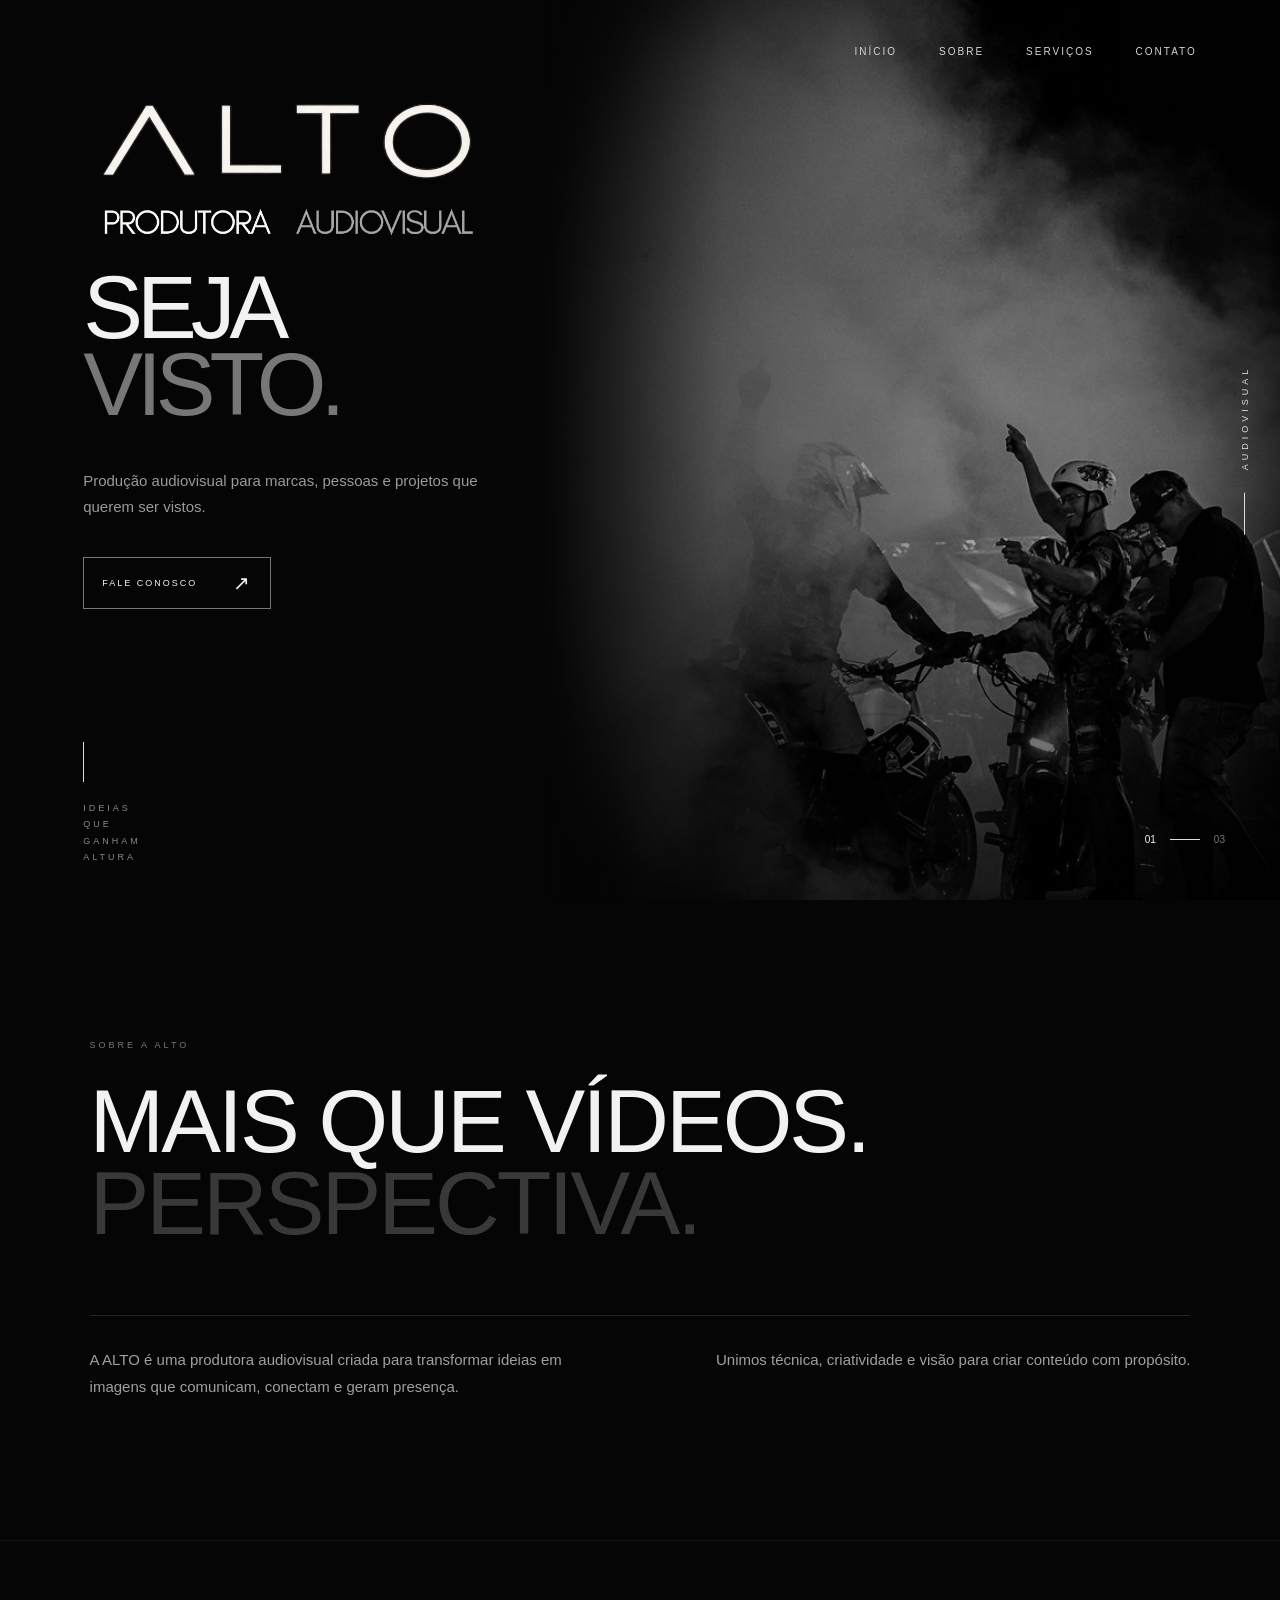
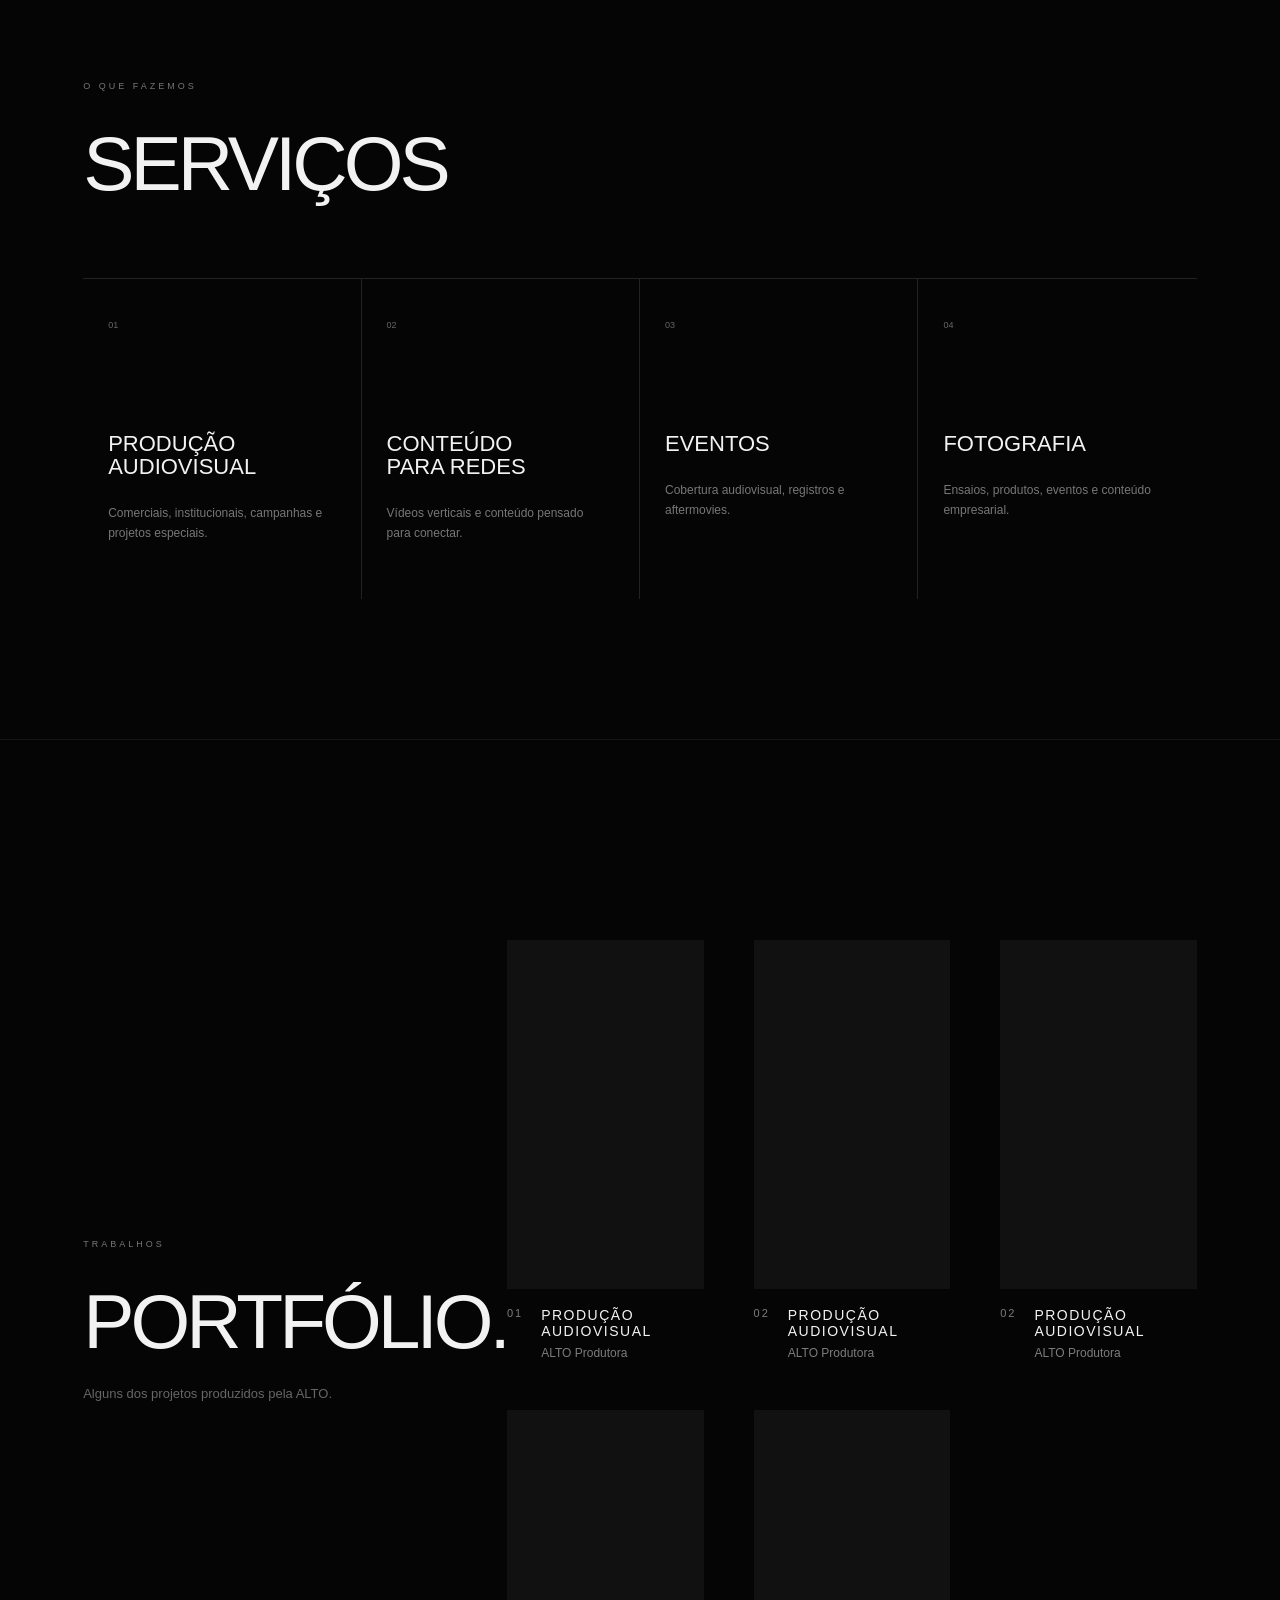
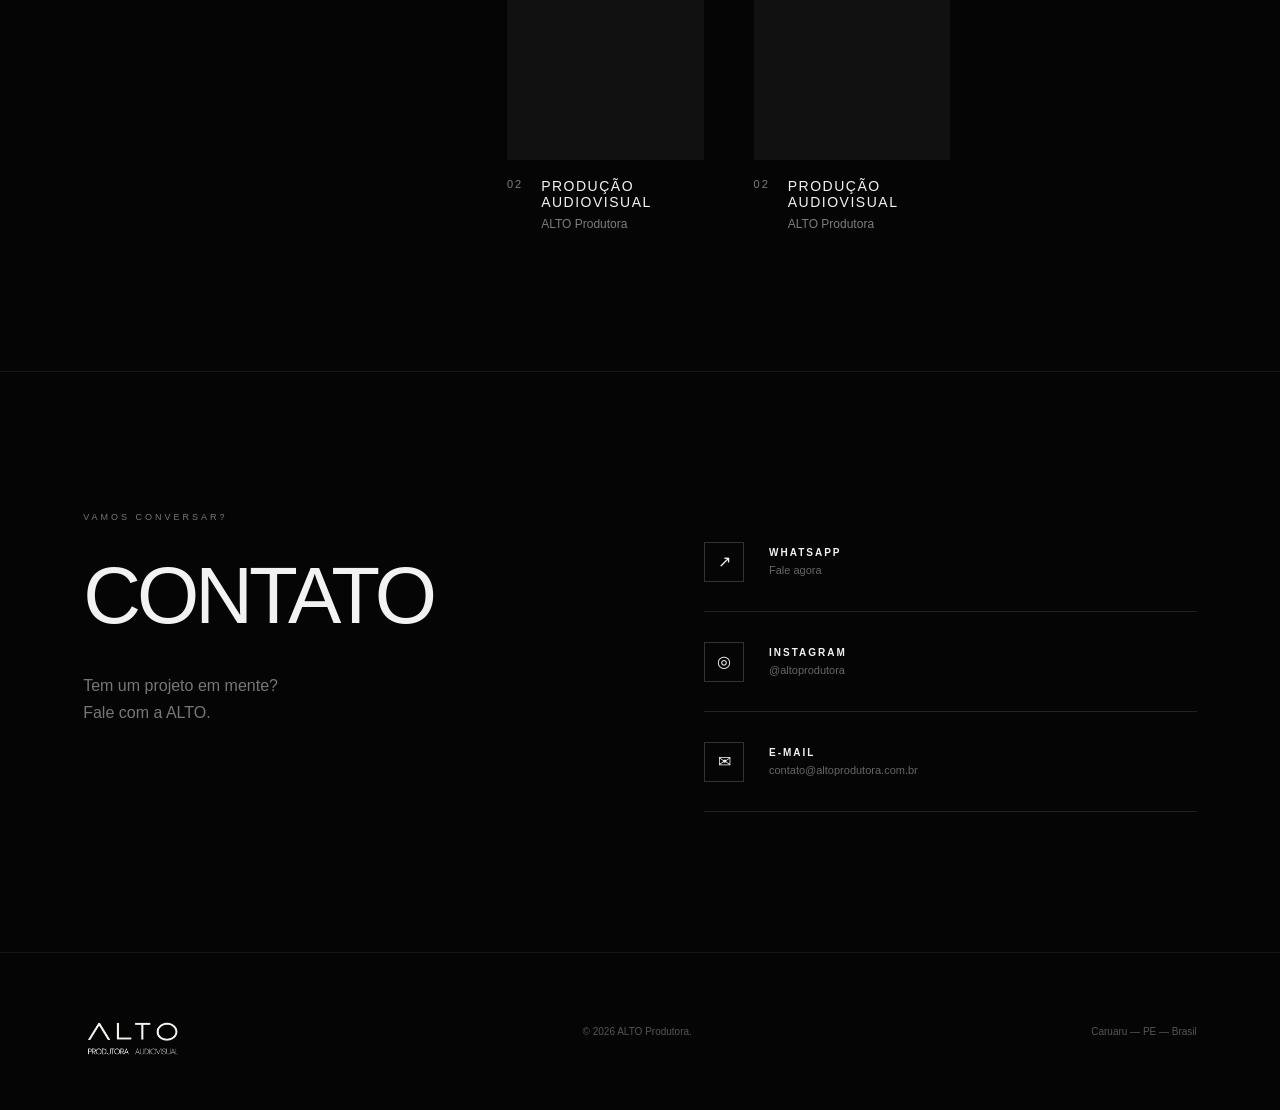
<file: index.html>
<!DOCTYPE html>
<html lang="pt-BR">

<head>
    <meta charset="UTF-8">

    <meta name="viewport" content="width=device-width, initial-scale=1.0">

    <meta
        name="description"
        content="ALTO Produtora — produção audiovisual para marcas, pessoas e projetos."
    >

    <title>ALTO — Produtora Audiovisual</title>

    <link
        rel="icon"
        type="image/png"
        href="assets/logo-alto.png"
    >

    <link rel="stylesheet" href="style.css">
</head>


<body>


<!-- =========================
     HEADER
========================= -->

<header class="header">

    <a
        href="#inicio"
        class="brand"
        aria-label="ALTO - início"
    >

        <img
            src="assets/logo-alto.png"
            alt="ALTO Produtora Audiovisual"
        >

    </a>


    <nav class="nav">

        <a href="#inicio">
            INÍCIO
        </a>

        <a href="#sobre">
            SOBRE
        </a>

        <a href="#servicos">
            SERVIÇOS
        </a>

        <a href="#contato">
            CONTATO
        </a>

    </nav>

</header>



<main>


<!-- =========================
     HERO
========================= -->

<section
    class="hero"
    id="inicio"
>


    <!-- CONTEÚDO ESQUERDO -->

    <div class="hero-content reveal">

    <br><br><br>

        <h1>

            SEJA

            <br>

            <span>VISTO.</span>

        </h1>


        <p class="hero-description">

            Produção audiovisual para marcas,
            pessoas e projetos que querem ser vistos.

        </p>


        <a
            href="#contato"
            class="button"
        >

            FALE CONOSCO

            <span>
                ↗
            </span>

        </a>


        <div class="hero-signature">

            <span class="signature-line"></span>

            <span>
                IDEIAS
                <br>
                QUE
                <br>
                GANHAM
                <br>
                ALTURA
            </span>

        </div>


    </div>



    <!-- =========================
         IMAGEM
    ========================= -->

    <div class="hero-image">


        <img
            src="assets/hero.jpg"
            alt="Produção audiovisual"
        >


        <!-- Degradê sobre a imagem -->

        <div class="hero-image-overlay"></div>


        <!-- Informação decorativa -->

        <div class="hero-image-label">

            <span>
                AUDIOVISUAL
            </span>

            <i></i>

        </div>


        <div class="hero-pagination">

            <strong>
                01
            </strong>

            <span></span>

            <small>
                03
            </small>

        </div>


    </div>


</section>



<!-- =========================
     SOBRE
========================= -->

<section
    class="about section"
    id="sobre"
>

    <div class="about-content reveal">

        <p class="eyebrow">
            SOBRE A ALTO
        </p>


        <h2>

            MAIS QUE VÍDEOS.

            <br>

            <span>PERSPECTIVA.</span>

        </h2>


        <div class="about-text">

            <p>

                A ALTO é uma produtora audiovisual
                criada para transformar ideias em
                imagens que comunicam, conectam
                e geram presença.

            </p>


            <p>

                Unimos técnica, criatividade e visão
                para criar conteúdo com propósito.

            </p>

        </div>


    </div>

</section>



<!-- =========================
     SERVIÇOS
========================= -->

<section
    class="services section"
    id="servicos"
>


    <div class="section-heading reveal">


        <p class="eyebrow">
            O QUE FAZEMOS
        </p>


        <h2>
            SERVIÇOS
        </h2>


    </div>



    <div class="service-grid">


        <article class="service reveal">

            <span class="service-number">
                01
            </span>

            <h3>

                PRODUÇÃO

                <br>

                AUDIOVISUAL

            </h3>

            <p>

                Comerciais, institucionais,
                campanhas e projetos especiais.

            </p>

        </article>



        <article class="service reveal">

            <span class="service-number">
                02
            </span>

            <h3>

                CONTEÚDO

                <br>

                PARA REDES

            </h3>

            <p>

                Vídeos verticais e conteúdo
                pensado para conectar.

            </p>

        </article>



        <article class="service reveal">

            <span class="service-number">
                03
            </span>

            <h3>
                EVENTOS
            </h3>

            <p>

                Cobertura audiovisual,
                registros e aftermovies.

            </p>

        </article>



        <article class="service reveal">

            <span class="service-number">
                04
            </span>

            <h3>
                FOTOGRAFIA
            </h3>

            <p>

                Ensaios, produtos, eventos
                e conteúdo empresarial.

            </p>

        </article>


    </div>


</section>



<!-- =========================
     PORTFÓLIO
========================= -->

<section class="portfolio section" id="portfolio">

    <div class="section-heading reveal">

        <p class="eyebrow">
            TRABALHOS
        </p>

        <h2>
            PORTFÓLIO.
        </h2>

        <p class="section-note">
            Alguns dos projetos produzidos pela ALTO.
        </p>

    </div>


    <div class="portfolio-grid">


        <!-- =========================
             PROJETO 01
        ========================== -->

        <article class="portfolio-item reveal">

            <div class="portfolio-video">

                <iframe
                    src="https://www.youtube.com/embed/ox7_PlOyh8o"
                    title="ALTO Produtora — Portfólio 01"
                    frameborder="0"
                    allow="accelerometer; autoplay; clipboard-write; encrypted-media; gyroscope; picture-in-picture; web-share"
                    allowfullscreen>
                </iframe>

            </div>


            <div class="portfolio-info">

                <span>
                    01
                </span>

                <div>

                    <h3>
                        PRODUÇÃO AUDIOVISUAL
                    </h3>

                    <p>
                        ALTO Produtora
                    </p>

                </div>

            </div>

        </article>



        <!-- =========================
             PROJETO 02
        ========================== -->

        <article class="portfolio-item reveal">

            <div class="portfolio-video">

                <iframe
                    src="https://www.youtube.com/embed/iCj7xGcppM0"
                    title="ALTO Produtora — Portfólio 02"
                    frameborder="0"
                    allow="accelerometer; autoplay; clipboard-write; encrypted-media; gyroscope; picture-in-picture; web-share"
                    allowfullscreen>
                </iframe>

            </div>


            <div class="portfolio-info">

                <span>
                    02
                </span>

                <div>

                    <h3>
                        PRODUÇÃO AUDIOVISUAL
                    </h3>

                    <p>
                        ALTO Produtora
                    </p>

                </div>

            </div>

        </article>

         <!-- =========================
             PROJETO 03
        ========================== -->

        <article class="portfolio-item reveal">

            <div class="portfolio-video">

                <iframe
                    src="https://www.youtube.com/embed/z06TF8D8z3w"
                    title="ALTO Produtora — Portfólio 03"
                    frameborder="0"
                    allow="accelerometer; autoplay; clipboard-write; encrypted-media; gyroscope; picture-in-picture; web-share"
                    allowfullscreen>
                </iframe>

            </div>


            <div class="portfolio-info">

                <span>
                    02
                </span>

                <div>

                    <h3>
                        PRODUÇÃO AUDIOVISUAL
                    </h3>

                    <p>
                        ALTO Produtora
                    </p>

                </div>

            </div>

        </article>

         <!-- =========================
             PROJETO 04
        ========================== -->

        <article class="portfolio-item reveal">

            <div class="portfolio-video">

                <iframe
                    src="https://www.youtube.com/embed/xaScgu9QQAQ"
                    title="ALTO Produtora — Portfólio 03"
                    frameborder="0"
                    allow="accelerometer; autoplay; clipboard-write; encrypted-media; gyroscope; picture-in-picture; web-share"
                    allowfullscreen>
                </iframe>

            </div>


            <div class="portfolio-info">

                <span>
                    02
                </span>

                <div>

                    <h3>
                        PRODUÇÃO AUDIOVISUAL
                    </h3>

                    <p>
                        ALTO Produtora
                    </p>

                </div>

            </div>

        </article>

                 <!-- =========================
             PROJETO 05
        ========================== -->

        <article class="portfolio-item reveal">

            <div class="portfolio-video">

                <iframe
                    src="https://www.youtube.com/embed/bLhPPqvz5hE"
                    title="ALTO Produtora — Portfólio 03"
                    frameborder="0"
                    allow="accelerometer; autoplay; clipboard-write; encrypted-media; gyroscope; picture-in-picture; web-share"
                    allowfullscreen>
                </iframe>

            </div>


            <div class="portfolio-info">

                <span>
                    02
                </span>

                <div>

                    <h3>
                        PRODUÇÃO AUDIOVISUAL
                    </h3>

                    <p>
                        ALTO Produtora
                    </p>

                </div>

            </div>

        </article>



    </div>

</section>



<!-- =========================
     CONTATO
========================= -->

<section
    class="contact section"
    id="contato"
>


    <div class="contact-content reveal">


        <p class="eyebrow">
            VAMOS CONVERSAR?
        </p>


        <h2>
            CONTATO
        </h2>


        <p>

            Tem um projeto em mente?

            <br>

            Fale com a ALTO.

        </p>


    </div>



    <div class="contact-links reveal">


        <a
            href="/whatsapp"
            class="contact-link"
        >

            <span class="contact-icon">
                ↗
            </span>

            <span>

                <strong>
                    WHATSAPP
                </strong>

                <small>
                    Fale agora
                </small>

            </span>

        </a>



        <a
            href="https://instagram.com/altoprodutora"
            target="_blank"
            rel="noopener"
            class="contact-link"
        >

            <span class="contact-icon">
                ◎
            </span>

            <span>

                <strong>
                    INSTAGRAM
                </strong>

                <small>
                    @altoprodutora
                </small>

            </span>

        </a>



        <a
            href="mailto:contato@altoprodutora.com.br"
            class="contact-link"
        >

            <span class="contact-icon">
                ✉
            </span>

            <span>

                <strong>
                    E-MAIL
                </strong>

                <small>
                    contato@altoprodutora.com.br
                </small>

            </span>

        </a>


    </div>


</section>


</main>



<!-- =========================
     FOOTER
========================= -->

<footer class="footer">


    <img
        src="assets/logo-alto.png"
        alt="ALTO"
    >


    <p>
        © 2026 ALTO Produtora.
    </p>


    <p>
        Caruaru — PE — Brasil
    </p>


</footer>



<script src="script.js"></script>


</body>

</html>
</file>
<file: style.css>
/* ========================================
   RESET
======================================== */

* {
    margin: 0;
    padding: 0;
    box-sizing: border-box;
}


html {
    scroll-behavior: smooth;
}


body {
    background: #050505;
    color: #f2f2f2;

    font-family:
        Arial,
        Helvetica,
        sans-serif;

    overflow-x: hidden;
}


a {
    color: inherit;
    text-decoration: none;
}


/* ========================================
   HEADER
======================================== */

.header {

    width: 100%;

    padding:
        24px
        6.5vw
        0;

    display: flex;

    justify-content: space-between;

    align-items: flex-start;

    position: absolute;

    top: 0;
    left: 0;

    z-index: 20;

}


/* LOGO */

.brand {

    display: block;

    width: 410px;

}


.brand img {

    width: 100%;

    height: auto;

    display: block;

}


/* NAVEGAÇÃO */

.nav {

    display: flex;

    gap: 42px;

    padding-top: 22px;

}


.nav a {

    font-size: 10px;

    letter-spacing: 2px;

    color: #d6d6d6;

    transition:
        opacity .3s ease;

}


.nav a:hover {

    opacity: .5;

}


/* ========================================
   HERO
======================================== */

.hero {

    min-height: 100vh;

    width: 100%;

    display: grid;

    grid-template-columns:
        42%
        58%;

    position: relative;

    overflow: hidden;

}


/* ========================================
   HERO — LADO ESQUERDO
======================================== */

.hero-content {

    position: relative;

    z-index: 5;

    padding:

        215px

        0

        80px

        6.5vw;

    display: flex;

    flex-direction: column;

    align-items: flex-start;

}


/* PRODUTORA AUDIOVISUAL */

.hero-brand-description {

    display: flex;

    gap: 28px;

    margin-bottom: 92px;

}


.hero-brand-description span {

    font-size: 28px;

    font-weight: 300;

    letter-spacing: -1.5px;

}


.hero-brand-description span:last-child {

    color: #777;

}


/* TÍTULO */

.hero h1 {

    font-size: clamp(
        70px,
        7vw,
        112px
    );

    line-height: .86;

    font-weight: 300;

    letter-spacing: -6px;

    margin-bottom: 45px;

}


.hero h1 span {

    color: #777;

}


/* TEXTO */

.hero-description {

    max-width: 440px;

    font-size: 15px;

    line-height: 1.7;

    color: #9a9a9a;

    margin-bottom: 38px;

}


/* ========================================
   BOTÃO
======================================== */

.button {

    width: 188px;

    height: 52px;

    border:

        1px solid

        rgba(
            255,
            255,
            255,
            .45
        );

    display: flex;

    align-items: center;

    justify-content: space-between;

    padding: 0 18px;

    font-size: 9px;

    letter-spacing: 2px;

    transition:

        background .3s ease,

        color .3s ease;

}


.button span {

    font-size: 20px;

}


.button:hover {

    background: #f2f2f2;

    color: #050505;

}


/* ========================================
   ASSINATURA
======================================== */

.hero-signature {

    position: absolute;

    bottom: 35px;

    left: 6.5vw;

    display: flex;

    flex-direction: column;

    gap: 18px;

}


.signature-line {

    width: 1px;

    height: 40px;

    background: #ddd;

}


.hero-signature span:last-child {

    font-size: 9px;

    line-height: 1.8;

    letter-spacing: 3px;

    color: #888;

}


/* ========================================
   IMAGEM DO HERO
======================================== */

.hero-image {

    position: relative;

    height: 100vh;

    overflow: hidden;

}


/* FOTO */

.hero-image img {

    width: 100%;

    height: 100%;

    display: block;

    object-fit: cover;

    object-position: center;

    filter:

        grayscale(100%)

        contrast(1.05)

        brightness(.72);

    transform: scale(1.02);

}


/* ========================================
   DEGRADÊ SOBRE A FOTO
======================================== */

.hero-image-overlay {

    position: absolute;

    inset: 0;

    pointer-events: none;

    background:

        linear-gradient(
            90deg,
            #050505 0%,
            rgba(5,5,5,.82) 5%,
            rgba(5,5,5,.30) 25%,
            rgba(5,5,5,.05) 60%,
            rgba(5,5,5,.18) 100%
        ),

        linear-gradient(
            0deg,
            rgba(0,0,0,.55),
            transparent 45%
        );

}


/* ========================================
   TEXTO LATERAL DA FOTO
======================================== */

.hero-image-label {

    position: absolute;

    right: 30px;

    top: 50%;

    transform:
        translateY(-50%);

    display: flex;

    flex-direction: column;

    align-items: center;

    gap: 22px;

}


.hero-image-label span {

    writing-mode:
        vertical-rl;

    transform:
        rotate(180deg);

    font-size: 9px;

    letter-spacing: 4px;

    color: #ddd;

}


.hero-image-label i {

    display: block;

    width: 1px;

    height: 42px;

    background: #ddd;

}


/* ========================================
   PAGINAÇÃO
======================================== */

.hero-pagination {

    position: absolute;

    right: 55px;

    bottom: 55px;

    display: flex;

    align-items: center;

    gap: 14px;

}


.hero-pagination strong {

    font-size: 10px;

    font-weight: 400;

}


.hero-pagination small {

    font-size: 10px;

    color: #777;

}


.hero-pagination span {

    width: 30px;

    height: 1px;

    background: #ddd;

}


/* ========================================
   SEÇÕES
======================================== */

.section {

    padding:
        140px
        6.5vw;

}


/* ========================================
   EYEBROW
======================================== */

.eyebrow {

    font-size: 9px;

    letter-spacing: 3px;

    color: #777;

    margin-bottom: 28px;

}


/* ========================================
   SOBRE
======================================== */

.about {

    display: grid;

    grid-template-columns:
        1fr
        1fr;

    gap: 9vw;

    align-items: center;

}


.about-image {

    height: 550px;

}


.about-placeholder {

    width: 100%;

    height: 100%;

    background: #0b0b0b;

    border:
        1px solid
        #1c1c1c;

    display: flex;

    flex-direction: column;

    align-items: center;

    justify-content: center;

}


.about-placeholder span {

    font-size: 80px;

    font-weight: 200;

    letter-spacing: 10px;

    color: #171717;

}


.about-placeholder small {

    margin-top: 20px;

    font-size: 8px;

    letter-spacing: 3px;

    color: #444;

}


.about-content h2 {

    font-size: clamp(
        45px,
        5vw,
        78px
    );

    line-height: .95;

    font-weight: 300;

    letter-spacing: -3px;

    margin-bottom: 45px;

}


.about-content h2 span {

    color: #777;

}


.about-content > p:not(.eyebrow) {

    max-width: 530px;

    font-size: 15px;

    line-height: 1.8;

    color: #888;

    margin-bottom: 22px;

}


/* ========================================
   SERVIÇOS
======================================== */

.services {

    border-top:
        1px solid
        #151515;

}


.section-heading {

    margin-bottom: 70px;

}


.section-heading h2 {

    font-size: clamp(
        50px,
        6vw,
        90px
    );

    font-weight: 300;

    letter-spacing: -4px;

}


.service-grid {

    display: grid;

    grid-template-columns:
        repeat(4, 1fr);

    border-top:
        1px solid
        #222;

}


.service {

    min-height: 320px;

    padding:
        35px
        25px;

    border-right:
        1px solid
        #222;

    position: relative;

}


.service:last-child {

    border-right: none;

}


.service-number {

    font-size: 9px;

    color: #666;

}


.service h3 {

    font-size: 22px;

    line-height: 1.05;

    font-weight: 300;

    margin-top: 100px;

}


.service p {

    max-width: 220px;

    font-size: 12px;

    line-height: 1.7;

    color: #777;

    margin-top: 25px;

}


/* ========================================
   PORTFÓLIO
======================================== */

.portfolio {

    min-height: 500px;

    display: flex;

    align-items: center;

    border-top:
        1px solid
        #151515;

}


.section-note {

    margin-top: 20px;

    color: #666;

    font-size: 13px;

}


/* ========================================
   CONTATO
======================================== */

.contact {

    display: grid;

    grid-template-columns:
        1fr
        1fr;

    gap: 10vw;

    border-top:
        1px solid
        #151515;

}


.contact-content h2 {

    font-size: 80px;

    font-weight: 300;

    letter-spacing: -4px;

}


.contact-content > p:last-child {

    margin-top: 30px;

    color: #777;

    line-height: 1.7;

}


.contact-links {

    display: flex;

    flex-direction: column;

}


.contact-link {

    min-height: 100px;

    border-bottom:
        1px solid
        #222;

    display: flex;

    align-items: center;

    gap: 25px;

    transition:
        padding .3s ease;

}


.contact-link:hover {

    padding-left: 15px;

}


.contact-icon {

    width: 40px;

    height: 40px;

    border:
        1px solid
        #333;

    display: flex;

    align-items: center;

    justify-content: center;

}


.contact-link strong {

    display: block;

    font-size: 10px;

    letter-spacing: 2px;

}


.contact-link small {

    display: block;

    color: #666;

    font-size: 11px;

    margin-top: 6px;

}


/* ========================================
   FOOTER
======================================== */

.footer {

    padding:
        50px 6.5vw;

    border-top:
        1px solid
        #151515;

    display: flex;

    align-items: center;

    justify-content: space-between;

    color: #555;

    font-size: 10px;

}


.footer img {

    width: 100px;

    height: auto;

}


/* ========================================
   ANIMAÇÃO
======================================== */

.reveal {

    opacity: 0;

    transform:
        translateY(30px);

    transition:

        opacity .8s ease,

        transform .8s ease;

}


.reveal.visible {

    opacity: 1;

    transform:
        translateY(0);

}


/* ========================================
   RESPONSIVO
======================================== */

@media (max-width: 900px) {


    .header {

        padding:
            20px
            5vw;

    }


    .brand {

        width: 220px;

    }


    .nav {

        gap: 18px;

    }


    .nav a {

        font-size: 8px;

    }


    .hero {

        grid-template-columns:
            1fr;

    }


    .hero-content {

        padding:
            170px
            5vw
            70px;

        min-height:
            100vh;

        justify-content:
            center;

    }


    .hero-image {

        height: 65vh;

    }


    .hero-image-overlay {

        background:

            linear-gradient(
                0deg,
                #050505 0%,
                rgba(5,5,5,.1) 50%,
                rgba(5,5,5,.3) 100%
            );

    }


    .about {

        grid-template-columns:
            1fr;

    }


    .service-grid {

        grid-template-columns:
            1fr 1fr;

    }


    .service {

        border-bottom:
            1px solid
            #222;

    }


    .contact {

        grid-template-columns:
            1fr;

    }

}


@media (max-width: 600px) {


    .header {

        align-items: center;

    }


    .brand {

        width: 170px;

    }


    .nav {

        display: none;

    }


    .hero-content {

        padding-top: 140px;

    }


    .hero-brand-description {

        margin-bottom: 60px;

        gap: 15px;

    }


    .hero-brand-description span {

        font-size: 17px;

    }


    .hero h1 {

        font-size: 72px;

        letter-spacing: -4px;

    }


    .hero-image {

        height: 55vh;

    }


    .hero-image-label {

        right: 15px;

    }


    .hero-pagination {

        right: 25px;

        bottom: 25px;

    }


    .section {

        padding:
            90px 5vw;

    }


    .about-image {

        height: 350px;

    }


    .about-content h2 {

        font-size: 50px;

    }


    .service-grid {

        grid-template-columns:
            1fr;

    }


    .service {

        min-height: 250px;

        border-right: none;

    }


    .service h3 {

        margin-top: 70px;

    }


    .contact-content h2 {

        font-size: 60px;

    }


    .footer {

        flex-direction: column;

        align-items: flex-start;

        gap: 15px;

    }

}

/* =========================
   PORTFÓLIO
========================= */

.portfolio {
    overflow: hidden;
}

.portfolio-grid {
    display: grid;
    grid-template-columns: repeat(3, 1fr);
    gap: 30px;
    margin-top: 60px;
}

.portfolio-item {
    min-width: 0;
}

.portfolio-video {
    position: relative;
    width: 100%;
    aspect-ratio: 9 / 16;
    overflow: hidden;
    background: #111;
}

.portfolio-video iframe {
    position: absolute;
    inset: 0;
    width: 100%;
    height: 100%;
    border: 0;
}

.portfolio-info {
    display: flex;
    gap: 20px;
    margin-top: 18px;
    align-items: flex-start;
}

.portfolio-info > span {
    font-size: 11px;
    letter-spacing: 2px;
    opacity: 0.5;
}

.portfolio-info h3 {
    margin: 0;
    font-size: 14px;
    letter-spacing: 1.5px;
    font-weight: 500;
}

.portfolio-info p {
    margin: 7px 0 0;
    font-size: 12px;
    opacity: 0.5;
}


/* =========================
   PORTFÓLIO — MOBILE
========================= */

@media (max-width: 900px) {

    .portfolio-grid {
        grid-template-columns: repeat(2, 1fr);
    }

}


@media (max-width: 600px) {

    .portfolio-grid {
        grid-template-columns: 1fr;
        max-width: 420px;
        margin-left: auto;
        margin-right: auto;
    }

}

/* =========================
   SOBRE — NOVO LAYOUT
========================= */

.about {
    width: 100%;
    min-height: 65vh;
    display: flex;
    align-items: center;
    padding: 140px 7vw;
}


.about-content {
    width: 100%;
    max-width: 1400px;
    margin: 0 auto;
}


/* TÍTULO */

.about-content h2 {
    width: 100%;
    margin: 30px 0 70px;

    font-size: clamp(52px, 7vw, 110px);
    line-height: 0.92;
    letter-spacing: -3px;
}


.about-content h2 span {
    opacity: 0.45;
}



/* TEXTOS */

.about-text {
    width: 100%;
    display: grid;
    grid-template-columns: 1fr 1fr;
    gap: 10vw;

    border-top: 1px solid rgba(255,255,255,0.12);
    padding-top: 30px;
}


.about-text p {
    max-width: 520px;
    margin: 0;

    font-size: 15px;
    line-height: 1.8;
    opacity: 0.65;
}


.about-text p:last-child {
    justify-self: end;
}



/* =========================
   MOBILE
========================= */

@media (max-width: 768px) {

    .about {
        min-height: auto;
        padding: 100px 7vw;
    }


    .about-content h2 {
        font-size: clamp(42px, 12vw, 70px);
        letter-spacing: -2px;
        margin-bottom: 50px;
    }


    .about-text {
        grid-template-columns: 1fr;
        gap: 30px;
    }


    .about-text p:last-child {
        justify-self: start;
    }

}

/* =========================
   PORTFÓLIO — CORREÇÃO
========================= */

.portfolio {
    width: 100%;
    overflow: hidden;
}

.portfolio-grid {
    display: grid;
    grid-template-columns: repeat(3, minmax(0, 1fr));
    gap: 50px;
    margin-top: 60px;
}

.portfolio-item {
    width: 100%;
    min-width: 0;
}

.portfolio-video {
    position: relative;
    width: 100%;
    aspect-ratio: 9 / 16;
    overflow: hidden;
    background: #111;
}

.portfolio-video iframe {
    position: absolute;
    inset: 0;
    width: 100%;
    height: 100%;
    border: 0;
}

.portfolio-info {
    display: flex;
    gap: 18px;
    margin-top: 18px;
    align-items: flex-start;
}

.portfolio-info > span {
    flex-shrink: 0;
    font-size: 11px;
    letter-spacing: 2px;
    opacity: 0.5;
}

.portfolio-info h3 {
    margin: 0;
    font-size: 14px;
    letter-spacing: 1.5px;
    font-weight: 500;
}

.portfolio-info p {
    margin: 7px 0 0;
    font-size: 12px;
    opacity: 0.5;
}


/* =========================
   TABLET
========================= */

@media (max-width: 900px) {

    .portfolio-grid {
        grid-template-columns: repeat(2, minmax(0, 1fr));
        gap: 40px;
    }

}


/* =========================
   CELULAR
========================= */

@media (max-width: 600px) {

    .portfolio {
        padding-left: 7vw;
        padding-right: 7vw;
    }

    .portfolio-grid {
        display: flex;
        flex-direction: column;
        align-items: center;
        gap: 60px;
        margin-top: 50px;
    }

    .portfolio-item {
        width: min(100%, 320px);
    }

    .portfolio-video {
        width: 100%;
        aspect-ratio: 9 / 16;
    }

    .portfolio-info {
        width: 100%;
        margin-top: 16px;
    }

}
</file>
